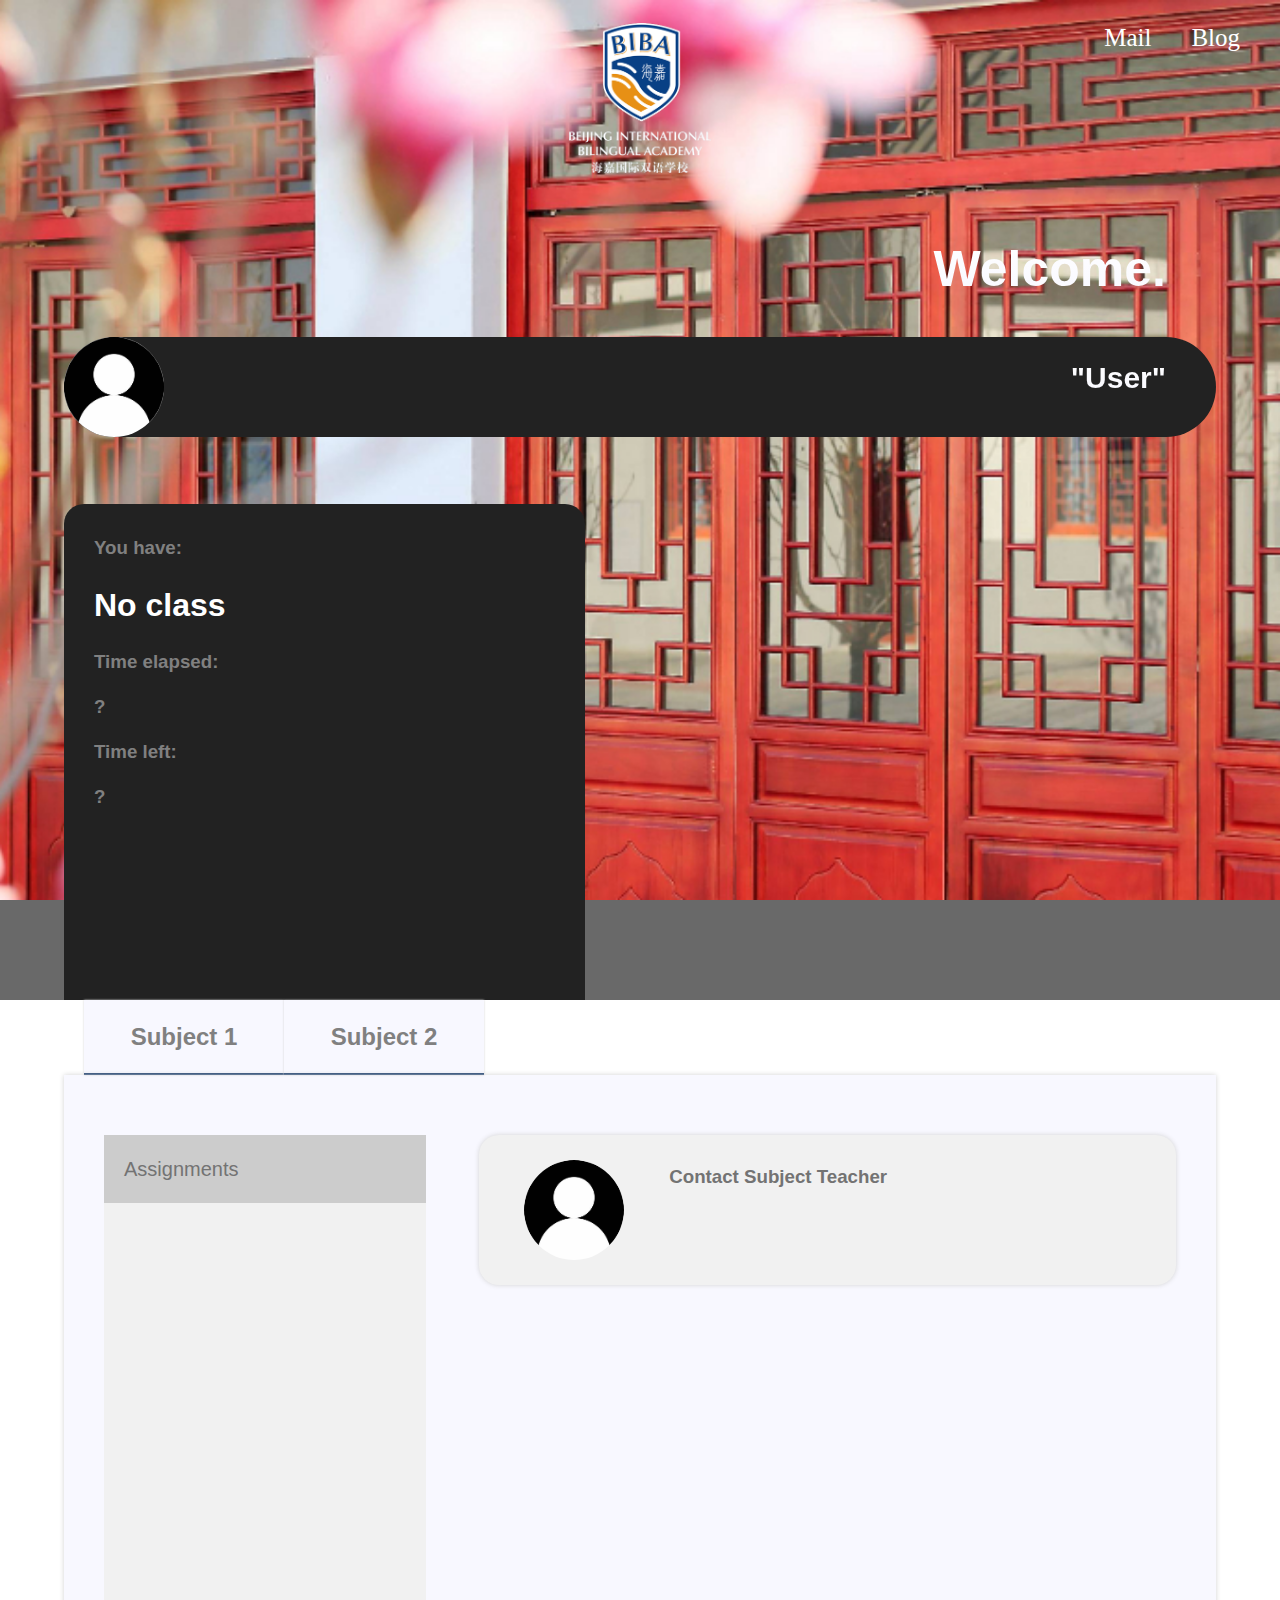
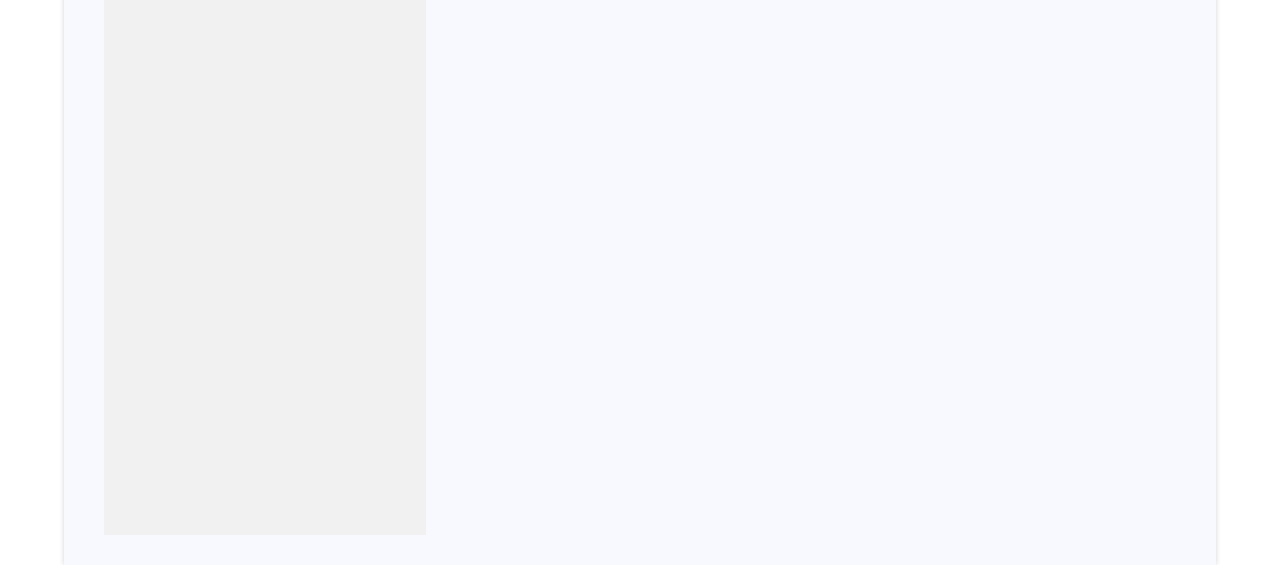
<file: index.html>
<!DOCTYPE html>
<!--[if lt IE 7]>      <html class="no-js lt-ie9 lt-ie8 lt-ie7"> <![endif]-->
<!--[if IE 7]>         <html class="no-js lt-ie9 lt-ie8"> <![endif]-->
<!--[if IE 8]>         <html class="no-js lt-ie9"> <![endif]-->
<!--[if gt IE 8]><!--> <html class="no-js"> <!--<![endif]-->
    <head>
        <meta charset="utf-8">
        <meta http-equiv="X-UA-Compatible" content="IE=edge">
        <title></title>
        <meta name="description" content="">
        <meta name="viewport" content="width=device-width, initial-scale=1">

        <!-- Place favicon.ico and apple-touch-icon.png in the root directory -->

        <link rel="stylesheet" href="css/normalize.css">
        <link rel="stylesheet" href="css/index.css">
        <script src="js/vendor/modernizr-2.6.2.min.js"></script>
        <script src="js/vendor/jquery-1.10.2.min.js"></script>
        <script src="js/plugins.js"></script>
        <script src="js/index.js"></script>
    </head>
    <body>
        <!--[if lt IE 7]>
            <p class="browsehappy">You are using an <strong>outdated</strong> browser. Please <a href="http://www.google.cn/chrome">upgrade your browser</a> to improve your experience.</p>
        <![endif]-->

        <!--Header area-->
        <div id="Header">
            <div id="Title-logo">
                <img id="Logo-img" src="img/logo.png">
            </div>
            <a class="Header-link">Blog</a>
            <a class="Header-link">Mail</a>
        </div>
        <div id="Legend">
            <div id="Legend-filter">
                <div id="Legend-content">
                    <h1 id="Greeting">Welcome.</h1>
                    <div id="Nameplate">
                        <img id="Profile-pic" src="img/default_user.jpg">
                        <h1 id="Username">"User"</h1>
                    </div>
                    <div id="Class-notification-area">
                        <h1 id="time"> </h1>
                        <h3>You have:</h3>
                        <h1 id="Class-notification-name">No class</h1>
                        <h3>Time elapsed:</h3>
                        <h3>?</h3>
                        <h3>Time left:</h3>
                        <h3>?</h3>
                    </div>
                </div>
            </div>
        </div>
        <div id="main-body">
            <div id="main-content">
                <div id="Subject-navigation-bar">
                    <div class="Subject-nav"><h2 class="Subject-label">Subject 1</h2></div>
                    <div class="Subject-nav"><h2 class="Subject-label">Subject 2</h2></div>
                </div>
                <div id="Subject-info-body">
                    <section id="Assignment-tab">
                        <div id="Assignment-tab-title">Assignments</div>
                    </section>
                    <section id="Subject-Teacher-info">
                        <div id="Subject-Teacher-picture"></div>
                        <div id="Subject-Teacher-description">
                            <h3 id="Subject-Teacher-title">Contact Subject Teacher</h3>
                        </div>
                    </section>
                </div>
            </div>
        </div>










        <!-- Google Analytics: change UA-XXXXX-X to be your site's ID. -->
        <script>
            (function(b,o,i,l,e,r){b.GoogleAnalyticsObject=l;b[l]||(b[l]=
            function(){(b[l].q=b[l].q||[]).push(arguments)});b[l].l=+new Date;
            e=o.createElement(i);r=o.getElementsByTagName(i)[0];
            e.src='//www.google-analytics.com/analytics.js';
            r.parentNode.insertBefore(e,r)}(window,document,'script','ga'));
            ga('create','UA-XXXXX-X');ga('send','pageview');
        </script>
    </body>
</html>
</file>
<file: css/index.css>
/*! HTML5 Boilerplate v4.3.0 | MIT License | http://h5bp.com/ */

/*
 * What follows is the result of much research on cross-browser styling.
 * Credit left inline and big thanks to Nicolas Gallagher, Jonathan Neal,
 * Kroc Camen, and the H5BP dev community and team.
 */

/* ==========================================================================
   Base styles: opinionated defaults
   ========================================================================== */

html,
button,
input,
select,
textarea {
    color: #222;
}

html {
    font-size: 1em;
    line-height: 1.4;
}

/*
 * Remove text-shadow in selection highlight: h5bp.com/i
 * These selection rule sets have to be separate.
 * Customize the background color to match your design.
 */

::-moz-selection {
    background: #b3d4fc;
    text-shadow: none;
}

::selection {
    background: #b3d4fc;
    text-shadow: none;
}

/*
 * A better looking default horizontal rule
 */

hr {
    display: block;
    height: 1px;
    border: 0;
    border-top: 1px solid #ccc;
    margin: 1em 0;
    padding: 0;
}

/*
 * Remove the gap between images, videos, audio and canvas and the bottom of
 * their containers: h5bp.com/i/440
 */

audio,
canvas,
img,
video {
    vertical-align: middle;
}

/*
 * Remove default fieldset styles.
 */

fieldset {
    border: 0;
    margin: 0;
    padding: 0;
}

/*
 * Allow only vertical resizing of textareas.
 */

textarea {
    resize: vertical;
}

/* ==========================================================================
   Browse Happy prompt
   ========================================================================== */

.browsehappy {
    margin: 0.2em 0;
    background: #ccc;
    color: #000;
    padding: 0.2em 0;
}

/* ==========================================================================
   Author's custom styles
   ========================================================================== */
#Header {
    /*background: #0D3367;*/
    color: white;
    height: 150px;
    width: 100%;
    z-index: 6;
    vertical-align: center;
    position: absolute;
    transition-duration: 0.2s;
    -moz-transition-duration: 0.2s;
    -webkit-transition-duration: 0.2s;
    -o-transition-duration: 0.2s;
}

#Header-scrolling {
    /*background: #0D3367;*/
    color: #0D3367;
    background: white;
    height: 75px;
    width: 100%;
    z-index: 6;
    box-shadow: 0px 0px 2px #000000;
    position: fixed;
    top:0;
    left:0;
    overflow: hidden;
    /*border-bottom: 2px solid #0D3367;*/
    transition-duration: 0.2s;
    -moz-transition-duration: 0.2s;
    -webkit-transition-duration: 0.2s;
    -o-transition-duration: 0.2s;
}


#Title-logo {
    align-content: center;
    text-align: center;
    float: left;
    height: 100%;
    width: 100%;
    position: absolute;
    top: 0;
    margin: 0 auto;
    font-family: Arial;
    font-size: 3.5vh;
    text-shadow: 2px 2px 5px #000;
    font-weight: 50;
}

#Title {
    color: #0D3367;
    float: right;
    height: 80%;
    width: 10%;
    min-width: 100px;
    padding-left: 0%;
    padding-right: 3%;
    position: relative;
    top: 25%;
    margin: 0 auto;
    font-family: Tahoma;
    font-size: 3.5vh;
    font-weight: 100;
    text-align: right;
}

#Logo-img {
    margin: 0 auto;
    align-content: center;
    min-height: 45px;
    height: 100%;
    position: relative;
    top: 15%;
}

.Header-link {
    font-family: "Segoe UI";
    font-size: 25px;
    color: inherit;
    margin-top: 20px;
    margin-right: 40px;
    float: right;
    transition-duration: 0.2s;
    -moz-transition-duration: 0.2s;
    -webkit-transition-duration: 0.2s;
    -o-transition-duration: 0.2s;
}

.Header-link:hover {
    color: dimgrey;

}

#Legend {
    height: 1000px;
    width: 100%;
    background-color: dimgrey;
    background-repeat: no-repeat;
    background-size: cover;
    background-attachment: fixed;
    -webkit-background-size: cover;
    -moz-background-size: cover;
    -o-background-size: cover;
    background-position: center;
    background-clip: content-box;
    overflow: hidden;
    background-image: url(../img/main2.jpg);
}

#Legend-filter {
    width: 100%;
    transition-duration: 0.2s;
    -moz-transition-duration: 0.2s;
    -webkit-transition-duration: 0.2s;
    -o-transition-duration: 0.2s;
}
#Legend-filter:hover {
    backdrop-filter: blur(20px);
}

#Legend-content {
    padding-top: 200px;
    width: 90%;
    max-width: 1500px;
    margin: 0 auto;
}
#Greeting {
    color: transparent;
    background-image: -webkit-linear-gradient(white,ghostwhite);
    -webkit-text-fill-color: transparent;
    -webkit-background-clip: text;
    text-align: right;
    font-size: 50px;
    margin-right: 50px;
    transition-duration: 0.2s;
    -moz-transition-duration: 0.2s;
    -webkit-transition-duration: 0.2s;
    -o-transition-duration: 0.2s;
}

#Nameplate {
    float: right;
    width: 100%;
    height: 100px;
    margin-top: 0;
    background-color: #222222;
    border-radius: 100px;
    transition-duration: 0.2s;
    -moz-transition-duration: 0.2s;
    -webkit-transition-duration: 0.2s;
    -o-transition-duration: 0.2s;
}

#Username {
    color: grey;
    background-image: -webkit-linear-gradient(white,ghostwhite);
    -webkit-text-fill-color: transparent;
    -webkit-background-clip: text;
    font-size: 30px;
    float:right;
    margin-right: 50px;
    transition-duration: 0.2s;
    -moz-transition-duration: 0.2s;
    -webkit-transition-duration: 0.2s;
    -o-transition-duration: 0.2s;
}

 #Profile-pic {
     height: 100px;
     width: auto;
    border-radius: 100px;
}

#Class-notification-area {
    margin-top: 200px;
    width: 40%;
    background: #222222;
    border-radius: 20px;
    padding: 10px;
    padding-left: 30px;
    padding-right: 30px;
    padding-bottom: 400px;
    z-index:3;
    color: grey;
}

#Class-notification-name {
    color: white;
}

#time {
    color:white;
}

#main-body {
    width: 100%;
    height: auto;
    background-color: white;
}

#main-content {
    margin: 0 auto;
    width: 90%;
    max-width: 2000px;
    min-height: 1000px;
    background-color: ghostwhite;
}

#Subject-navigation-bar {
    height: 75px;
    width: 100%;
    background: white;
    padding-left: 20px;
}

.Subject-nav {
    height: 75px;
    max-width: 50%;
    width: auto;
    padding-right: 20px;
    padding-left: 20px;
    min-width: 200px;
    background-color: ghostwhite;
    color: grey;
    text-align: center;
    display: table-cell;
    vertical-align: middle;
    border-bottom: 2px solid #0D3367;
    margin-right: 20px;
    box-shadow: 0px 0px 2px lightgrey;
    box-sizing: border-box;
}

#Subject-info-body {
    width: 100%;
    height: auto;
    padding-top: 60px;
    padding-bottom: 30px;
    padding-left: 40px;
    padding-right: 40px;
    box-sizing: border-box;
    zoom: 1;
    overflow:auto;
    box-shadow: 0px 0px 5px lightgrey;
}

#Assignment-tab {
    width: 30%;
    height: auto;
    background: #f1f1f1;
    min-height: 1000px;
    height: auto;
    margin: 0 auto;
    float: left;
}

#Assignment-tab-title {
    float: left;
    width: 100%;
    font-size: 20px;
    padding: 20px;
    color: #737373;
    background-color: #cccccc;
    box-sizing: border-box;
}

#Subject-Teacher-info {
    float: right;
    width: 65%;
    height: 150px;
    box-sizing: border-box;
    padding: 10px;
    padding-left: 30px;
    padding-right: 30px;
    border-radius: 20px;
    background-color: #f1f1f1;
    box-shadow: 0px 0px 5px lightgrey;
}

#Subject-Teacher-description {
    float: right;
    width: calc(100% - 160px);
    height: 120px;
}

#Subject-Teacher-title {
    float: left;
    color: #737373;
    height: 100px;
}

#Subject-Teacher-picture {
    float:left;
    height: 100px;
    width: 100px;
    margin: 15px;
    border-radius: 100px;
    vertical-align: middle;
    background: url(../img/default_user.jpg);
    background-size: contain;
}







/* ==========================================================================
   Helper classes
   ========================================================================== */

/*
 * Image replacement
 */

.ir {
    background-color: transparent;
    border: 0;
    overflow: hidden;
    /* IE 6/7 fallback */
    *text-indent: -9999px;
}

.ir:before {
    content: "";
    display: block;
    width: 0;
    height: 150%;
}

/*
 * Hide from both screenreaders and browsers: h5bp.com/u
 */

.hidden {
    display: none !important;
    visibility: hidden;
}

/*
 * Hide only visually, but have it available for screenreaders: h5bp.com/v
 */

.visuallyhidden {
    border: 0;
    clip: rect(0 0 0 0);
    height: 1px;
    margin: -1px;
    overflow: hidden;
    padding: 0;
    position: absolute;
    width: 1px;
}

/*
 * Extends the .visuallyhidden class to allow the element to be focusable
 * when navigated to via the keyboard: h5bp.com/p
 */

.visuallyhidden.focusable:active,
.visuallyhidden.focusable:focus {
    clip: auto;
    height: auto;
    margin: 0;
    overflow: visible;
    position: static;
    width: auto;
}

/*
 * Hide visually and from screenreaders, but maintain layout
 */

.invisible {
    visibility: hidden;
}

/*
 * Clearfix: contain floats
 *
 * For modern browsers
 * 1. The space content is one way to avoid an Opera bug when the
 *    `contenteditable` attribute is included anywhere else in the document.
 *    Otherwise it causes space to appear at the top and bottom of elements
 *    that receive the `clearfix` class.
 * 2. The use of `table` rather than `block` is only necessary if using
 *    `:before` to contain the top-margins of child elements.
 */

.clearfix:before,
.clearfix:after {
    content: " "; /* 1 */
    display: table; /* 2 */
}

.clearfix:after {
    clear: both;
}

/*
 * For IE 6/7 only
 * Include this rule to trigger hasLayout and contain floats.
 */

.clearfix {
    *zoom: 1;
}

/* ==========================================================================
   EXAMPLE Media Queries for Responsive Design.
   These examples override the primary ('mobile first') styles.
   Modify as content requires.
   ========================================================================== */

@media only screen and (min-width: 35em) {
    /* Style adjustments for viewports that meet the condition */
}

@media print,
       (-o-min-device-pixel-ratio: 5/4),
       (-webkit-min-device-pixel-ratio: 1.25),
       (min-resolution: 120dpi) {
    /* Style adjustments for high resolution devices */
}

/* ==========================================================================
   Print styles.
   Inlined to avoid required HTTP connection: h5bp.com/r
   ========================================================================== */

@media print {
    * {
        background: transparent !important;
        color: #000 !important; /* Black prints faster: h5bp.com/s */
        box-shadow: none !important;
        text-shadow: none !important;
    }

    a,
    a:visited {
        text-decoration: underline;
    }

    a[href]:after {
        content: " (" attr(href) ")";
    }

    abbr[title]:after {
        content: " (" attr(title) ")";
    }

    /*
     * Don't show links for images, or javascript/internal links
     */

    .ir a:after,
    a[href^="javascript:"]:after,
    a[href^="#"]:after {
        content: "";
    }

    pre,
    blockquote {
        border: 1px solid #999;
        page-break-inside: avoid;
    }

    thead {
        display: table-header-group; /* h5bp.com/t */
    }

    tr,
    img {
        page-break-inside: avoid;
    }

    img {
        max-width: 100% !important;
    }

    @page {
        margin: 0.5cm;
    }

    p,
    h2,
    h3 {
        orphans: 3;
        widows: 3;
    }

    h2,
    h3 {
        page-break-after: avoid;
    }
}
</file>
